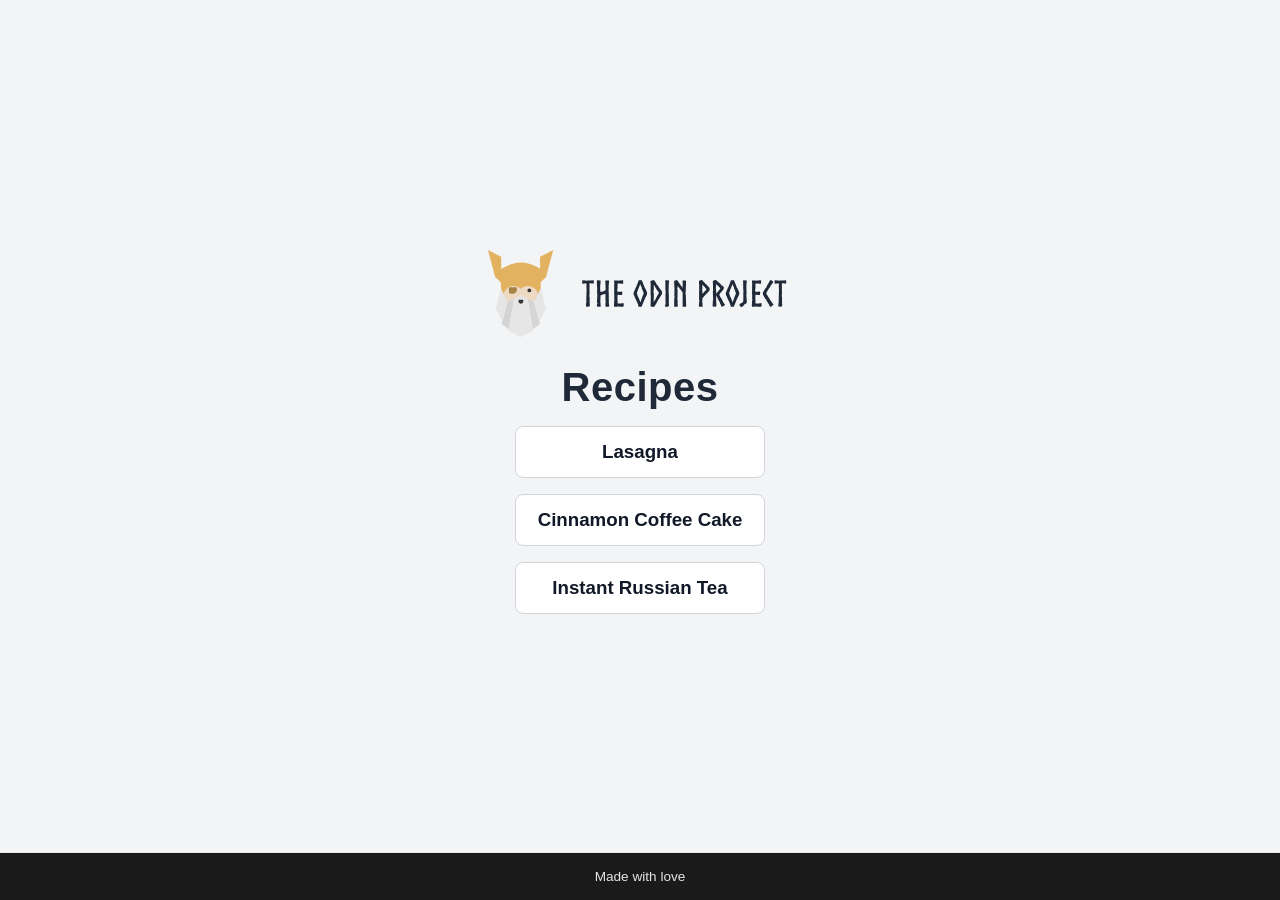
<file: index.html>
<!DOCTYPE html>
<html lang="en">
<head>
    <meta charset="UTF-8">
    <meta name="viewport" content="width=device-width, initial-scale=1.0">
    <link rel="stylesheet" href="style.css">
    <title>Odin Recipes</title>
</head>
<body>
    <div>
        <svg xmlns="http://www.w3.org/2000/svg" width="305" height="110" viewBox="0 0 205 59" fill="none" role="img" aria-labelledby="aeju3fba5nozv3rwsdeqyelqkxe29qk2" class="h-12 w-auto hidden lg:block text-gray-800 dark:text-gray-300"><title id="aeju3fba5nozv3rwsdeqyelqkxe29qk2">Odin Logo</title>
            <path fill-rule="evenodd" clip-rule="evenodd" d="M8.68945 34.7331L13.1482 19.2902H30.9833L35.442 34.7331H8.68945Z" fill="#EED9C3"></path>
            <ellipse cx="27.7849" cy="27.1223" rx="1.26005" ry="1.24284" fill="#353535"></ellipse>
            <path fill-rule="evenodd" clip-rule="evenodd" d="M19.446 25.7092C19.446 25.2752 19.0891 24.9233 18.6493 24.9233C17.638 24.9233 15.9034 24.9233 14.8922 24.9233C14.4523 24.9233 14.0955 25.2752 14.0955 25.7092C14.0955 26.3856 14.0955 27.3716 14.0955 28.1426C14.0955 28.7935 14.6305 29.3212 15.2902 29.3212C15.6995 29.3212 16.1763 29.3212 16.6578 29.3212C17.3973 29.3212 18.1062 29.0314 18.6295 28.5155C19.1522 28.0001 19.446 27.3004 19.446 26.5712C19.446 26.2585 19.446 25.9621 19.446 25.7092Z" fill="#A78347"></path>
            <path fill-rule="evenodd" clip-rule="evenodd" d="M35.0004 4.5308L43.8517 0L39.0002 18L35.0002 22L35.0004 4.5308Z" fill="#E3B261"></path>
            <path fill-rule="evenodd" clip-rule="evenodd" d="M8.8514 4.5308L0.000132561 0L4.85156 18L8.85156 22L8.8514 4.5308Z" fill="#E3B261"></path>
            <path fill-rule="evenodd" clip-rule="evenodd" d="M35.442 12.7438C35.442 12.7438 28.7539 8.34589 22.0657 8.34589C15.3776 8.34589 8.68945 12.7438 8.68945 12.7438V25.9373L10.473 29.4556C11.7527 24.5929 17.5445 22.5672 21.576 25.5723L22.0657 25.9373L22.5554 25.5723C26.587 22.5672 32.3788 24.5929 33.6585 29.4556L35.442 25.9373V12.7438Z" fill="#E3B261"></path>
            <path fill-rule="evenodd" clip-rule="evenodd" d="M17.6068 32.5341L14.0398 53.2041L9.12134 49.6858L13.148 34.7331L17.6068 32.5341Z" fill="#D4D4D4"></path>
            <path fill-rule="evenodd" clip-rule="evenodd" d="M26.5243 32.5341L30.0913 53.2041L35.0098 49.6858L30.9831 34.7331L26.5243 32.5341Z" fill="#D5D5D5"></path>
            <path fill-rule="evenodd" clip-rule="evenodd" d="M8.68933 25.9373L5.12231 39.1309L9.58108 47.9267L13.1481 34.7331L8.68933 25.9373Z" fill="#E6E6E6"></path>
            <path fill-rule="evenodd" clip-rule="evenodd" d="M35.4418 25.9373L39.0088 39.1309L34.55 47.9267L30.983 34.7331L35.4418 25.9373Z" fill="#E6E6E6"></path>
            <path fill-rule="evenodd" clip-rule="evenodd" d="M17.6069 32.5341L13.594 54.0837L22.0656 58.4815L30.5373 54.0837L26.5244 32.5341L22.3983 30.4992L22.0656 30.3352L17.6069 32.5341Z" fill="#E6E6E6"></path>
            <path fill-rule="evenodd" clip-rule="evenodd" d="M23.6636 33.4137H20.5425C20.5425 33.4137 20.5425 33.9348 20.5425 34.514C20.5425 34.9222 20.707 35.3131 20.9995 35.6016C21.292 35.8901 21.6884 36.0524 22.1022 36.0524C22.1026 36.0524 22.1035 36.0524 22.1039 36.0524C22.5177 36.0524 22.9141 35.8901 23.2066 35.6016C23.4991 35.3131 23.6636 34.9222 23.6636 34.514C23.6636 33.9348 23.6636 33.4137 23.6636 33.4137Z" fill="#353535"></path>
            <path d="M68.808 20.384L67.704 20.456C67.368 20.456 67.056 20.456 66.696 20.432C66.504 20.432 66.288 20.6 66.144 20.6L65.688 20.408L63.36 20.288L63.288 22.256L63.576 22.544L65.04 22.496C65.112 22.496 65.256 22.472 65.424 22.424L65.544 22.304L66.072 22.376L66.216 23.36L66.12 24.896L66.264 26.024L66.144 30.92L66.024 34.304L66.24 34.544L65.88 36.056V37.904L67.152 38.096L67.824 37.976L68.52 37.592L68.328 35.888V31.376L68.04 30.92L68.064 30.896L68.28 29.456L68.256 27.608V27.2C68.256 27.032 68.232 26.816 68.232 26.624C68.208 26.48 68.208 25.88 68.208 25.664L68.256 23.888L68.16 23.36L68.304 22.352H69.048L69.768 22.4L70.008 22.472H71.088L71.16 21.344L71.016 20.336L68.808 20.384ZM73.2638 33.992L73.3118 35.504L73.6478 35.864L73.2638 36.32L73.1918 37.928L74.7038 38.072L75.6878 38.024L75.7118 37.136L75.6398 36.056L75.4958 34.784L75.5198 34.712L75.6398 30.536L77.5118 29.744H77.5358L78.9278 29.432L78.9038 29.864L78.9758 30.2L78.9278 33.896L79.2878 34.28L79.0478 34.496L78.8798 37.184L79.1918 38.024H80.5838L81.4718 37.976L81.4238 36.656L81.2558 36.056L81.2078 32.984L81.1598 28.688L81.1118 28.208L81.0398 27.128L81.1598 24.872L80.9438 24.176L81.1838 23.864L81.2078 22.952V22.976L81.3518 21.608L81.4238 20.408L80.0558 20.36L79.1678 20.336L78.8078 21.032L78.9278 21.992L78.9758 24.152L79.0478 26.336L78.9518 26.984L78.6878 27.104L78.2318 27.32L77.2478 27.752L77.0318 28.016L76.6478 27.872L75.6398 28.232L75.5918 28.256L75.3758 25.928L75.4718 24.344L75.2078 24.128L75.4958 23.672L75.6158 22.208L75.7118 20.48L73.6478 20.216L73.0718 20.6L73.2398 22.088L73.1678 22.568L73.2398 24.152L73.4078 25.64L73.3118 27.992L73.4798 30.704L73.2638 33.992ZM90.8258 22.616L90.8738 21.272L90.8498 20.336L88.4738 20.36L87.5378 20.552L87.2018 20.36H85.8338L84.7058 20.504L84.8258 22.208L85.0898 22.52L84.8258 22.928L84.8498 24.152L84.8258 26.024V27.8L84.7538 28.688L84.9458 31.064L84.8498 31.256L84.8738 32.552V33.104L85.0898 33.392L84.8018 34.016L84.7778 35.12L84.8018 35.384L84.6578 37.016L84.7778 38L86.5778 38.024L86.7698 37.904H87.6098L88.9778 38.048L90.5618 38.072L91.1138 37.832L91.2098 36.944L91.2578 35.744L90.0578 35.72L89.4578 35.912L87.5378 35.936L87.3458 35.888L87.1298 35.84L87.0818 33.512L87.0578 33.464L87.1298 33.248L86.9858 32.552L87.0818 30.08H87.4658L88.9778 30.128L90.1538 30.176L90.2018 29.192L90.3458 28.472L90.0338 27.872L88.8098 27.992L87.8738 28.04L86.9858 27.992L86.9378 27.056L86.6978 26.864L86.9618 26.432L87.0818 25.712V23.336L87.1298 22.736V22.472H87.3458L88.6658 22.52L89.0498 22.448L89.1218 22.424L89.6978 22.616H90.8258ZM102.331 20.312L102.115 20.336H101.227L101.179 20.504L101.035 21.224L100.939 21.368L99.6429 24.608L99.7629 24.872L99.3309 25.184L98.0349 28.328L97.8429 28.448L97.8909 29.96L98.4669 31.184L99.3309 33.224L100.051 34.712H100.315L100.243 35.12L101.083 37.208L101.107 38L103.291 38.024L103.339 37.76L103.627 36.992L104.923 33.92L105.475 32.768L105.499 32.384L105.691 32.144L106.867 29.768L106.939 28.448L106.123 26.672L105.475 25.232H105.235L105.115 24.584L103.891 21.584L103.411 20.264L102.331 20.312ZM102.379 34.952L101.323 32.192L100.843 31.208L100.363 30.872L100.603 30.584L100.387 29.888L100.075 29.096L100.051 28.808L100.843 26.744L100.675 26.36L101.011 26.264L102.331 22.784L102.475 23.24L103.027 24.704L103.459 24.968L103.243 25.256L104.179 27.68L104.467 28.496L104.659 29.096L103.483 31.976L103.507 32.408H103.531L103.243 32.696L102.475 35.216L102.379 34.952ZM113.227 35.72L114.067 34.016L116.539 30.224L116.971 29.504L116.947 27.752L116.515 27.2L116.539 27.248L114.715 24.824L114.091 23.72L113.251 22.88L112.987 22.088L111.499 20.048L110.227 20.432L109.195 20.744L109.219 21.632L109.291 22.88L109.531 23.192L109.291 23.648L109.315 29.936L109.459 30.872L109.315 36.248V36.224L109.267 37.832L110.827 38.048L111.619 38.264L113.227 35.72ZM111.451 26.744L111.379 23.264L111.523 23.432L113.899 27.248L114.379 27.632L114.475 28.208L114.907 28.856L114.475 29.552L113.683 30.872L112.675 32.816L112.867 33.032L112.435 33.248L111.379 34.952L111.355 35L111.379 33.704L111.475 28.952L111.091 27.824L111.451 26.744ZM119.431 27.56L119.359 28.88L119.287 29.624V34.112V34.976L119.575 35.384L119.287 35.864L118.951 38L120.055 38.024L120.559 38.048L121.615 37.712L121.639 36.824L121.591 36.368L121.543 36.008V29.36L121.279 29.192L121.495 28.688L121.447 28.088L121.351 27.152L121.423 25.928L121.495 22.784L121.615 22.184L121.735 20.432L120.175 20.336L119.047 20.408L119.167 21.608L119.383 21.728L119.191 22.16L119.263 26.96L119.431 27.56ZM133.115 35.888V35.12L132.947 29.864L132.683 29.072L132.875 28.064L133.115 22.16L133.163 20.528L132.179 20.36L130.787 20.384V22.304L131.027 22.64L130.787 23.384V25.448L129.995 24.152L129.803 24.056L129.203 23.096L127.043 20.12L125.147 20.648V21.896L125.243 24.392L125.339 25.76L125.243 30.752L125.459 31.232L125.267 31.928L125.123 35.336V35.744L125.195 35.96L125.027 37.88L126.059 38.072L127.475 38.024L127.523 36.488L127.451 36.152L127.475 33.656L127.259 32.744L127.379 31.88L127.427 26.408L127.139 26.096L127.115 26.048L127.451 25.184V23.888L128.075 24.752L129.059 26.12L129.755 26.96L130.091 27.488L130.427 27.848L130.811 28.496L130.835 30.992L130.907 31.448L130.835 31.568L130.811 33.872L130.835 36.152L130.811 38.024L131.627 38.072L132.947 38.048L133.259 37.232L133.115 35.888ZM147.393 28.76L148.161 28.016L148.905 27.104L148.953 25.448L146.457 22.808L145.953 22.64L145.857 22.232L143.697 20L142.929 20.288L141.777 20.792L141.825 22.4L141.945 23.384V27.32L141.897 27.44L141.873 33.44L142.161 33.752L141.945 34.496L141.681 37.928L143.073 38.072L144.273 38L144.129 35.024L143.745 34.688L144.129 34.112L144.081 32.456L144.297 32.216L145.905 30.392L147.393 28.76ZM144.105 27.128L143.841 26.648L144.081 25.904L144.057 24.752L144.081 23.048L145.473 24.608L145.689 24.752L145.857 25.088L146.889 26.24L146.505 26.792L146.265 27.392L146.001 27.32L144.801 28.736L144.105 29.48V27.128ZM153.466 30.608L154.426 32.552L154.642 33.104L155.53 34.784L155.818 34.928L155.794 35.336L156.634 37.256L157.21 38.192L159.154 37.112L159.178 36.416L158.386 35.576L157.954 34.664V34.688L157.618 33.992L157.474 33.92V33.608L156.514 31.976C156.346 31.736 156.202 31.616 156.01 31.4V30.992C155.866 30.704 155.578 30.296 155.41 29.96L156.082 29.048L156.49 28.544L157.258 27.632L158.362 26.288L158.53 24.848L157.378 23.792C157.354 23.792 156.97 23.912 156.946 23.888L156.802 23.288L152.986 19.976L151.09 20.744L151.186 22.808L151.306 27.392L151.114 27.872L151.162 29.12L151.258 31.928V32.864L151.474 33.176L151.114 34.112L150.97 37.928L152.554 38.072L153.514 37.688L153.49 35.696L153.418 35.48L153.346 33.08L153.322 30.464L153.466 30.608ZM153.37 28.352L153.274 26.216L153.226 25.952L153.178 25.808L153.082 25.376L153.274 24.92V24.68L153.322 22.832L155.53 25.016L155.698 25.136L156.178 25.736L155.914 26.072C155.602 26.504 155.026 27.248 154.69 27.656L153.49 29.144L153.322 29.24L153.37 28.352ZM164.323 20.312L164.107 20.336H163.219L163.171 20.504L163.027 21.224L162.931 21.368L161.635 24.608L161.755 24.872L161.323 25.184L160.027 28.328L159.835 28.448L159.883 29.96L160.459 31.184L161.323 33.224L162.043 34.712H162.307L162.235 35.12L163.075 37.208L163.099 38L165.283 38.024L165.331 37.76L165.619 36.992L166.915 33.92L167.467 32.768L167.491 32.384L167.683 32.144L168.859 29.768L168.931 28.448L168.115 26.672L167.467 25.232H167.227L167.107 24.584L165.883 21.584L165.403 20.264L164.323 20.312ZM164.371 34.952L163.315 32.192L162.835 31.208L162.355 30.872L162.595 30.584L162.379 29.888L162.067 29.096L162.043 28.808L162.835 26.744L162.667 26.36L163.003 26.264L164.323 22.784L164.467 23.24L165.019 24.704L165.451 24.968L165.235 25.256L166.171 27.68L166.459 28.496L166.651 29.096L165.475 31.976L165.499 32.408H165.523L165.235 32.696L164.467 35.216L164.371 34.952ZM171.71 27.608L171.59 28.928L171.614 30.416L171.638 30.752V31.688L171.542 34.304L171.59 34.52L171.23 35.024L170.174 35.72L169.118 36.152V37.4L170.438 38.384L172.214 36.944L172.19 36.464L172.838 36.368L173.606 35.696L173.99 35.024L173.702 30.896L173.51 30.176L173.774 29.984L173.678 23.288L173.966 21.176L173.654 20.336L171.374 20.384V21.728L171.806 21.968L171.494 22.352L171.566 26.408L171.71 27.608ZM183.502 22.616L183.55 21.272L183.526 20.336L181.15 20.36L180.214 20.552L179.878 20.36H178.51L177.382 20.504L177.502 22.208L177.766 22.52L177.502 22.928L177.526 24.152L177.502 26.024V27.8L177.43 28.688L177.622 31.064L177.526 31.256L177.55 32.552V33.104L177.766 33.392L177.478 34.016L177.454 35.12L177.478 35.384L177.334 37.016L177.454 38L179.254 38.024L179.446 37.904H180.286L181.654 38.048L183.238 38.072L183.79 37.832L183.886 36.944L183.934 35.744L182.734 35.72L182.134 35.912L180.214 35.936L180.022 35.888L179.806 35.84L179.758 33.512L179.734 33.464L179.806 33.248L179.662 32.552L179.758 30.08H180.142L181.654 30.128L182.83 30.176L182.878 29.192L183.022 28.472L182.71 27.872L181.486 27.992L180.55 28.04L179.662 27.992L179.614 27.056L179.374 26.864L179.638 26.432L179.758 25.712V23.336L179.806 22.736V22.472H180.022L181.342 22.52L181.726 22.448L181.798 22.424L182.374 22.616H183.502ZM185.362 30.896L186.226 32.456L187.33 33.488L187.138 33.92L188.962 36.752L189.01 37.04L189.826 38.312L190.642 37.784L191.89 36.752L191.338 35.864L190.09 34.232L188.986 32.36L188.098 30.992L187.882 30.512L187.546 30.176L187.306 29.72L186.946 29.024L187.258 28.448L187.714 27.632L188.506 26.384L189.946 24.248L190.066 23.6L190.474 23.336L191.146 22.4L191.818 21.2L190.018 20L189.178 20.984L189.154 21.176L187.81 23.384V23.48L187.21 24.44V25.016L186.346 25.856L184.786 28.496L184.81 30.032L185.362 30.896ZM198.12 20.384L197.016 20.456C196.68 20.456 196.368 20.456 196.008 20.432C195.816 20.432 195.6 20.6 195.456 20.6L195 20.408L192.672 20.288L192.6 22.256L192.888 22.544L194.352 22.496C194.424 22.496 194.568 22.472 194.736 22.424L194.856 22.304L195.384 22.376L195.528 23.36L195.432 24.896L195.576 26.024L195.456 30.92L195.336 34.304L195.552 34.544L195.192 36.056V37.904L196.464 38.096L197.136 37.976L197.832 37.592L197.64 35.888V31.376L197.352 30.92L197.376 30.896L197.592 29.456L197.568 27.608V27.2C197.568 27.032 197.544 26.816 197.544 26.624C197.52 26.48 197.52 25.88 197.52 25.664L197.568 23.888L197.472 23.36L197.616 22.352H198.36L199.08 22.4L199.32 22.472H200.4L200.472 21.344L200.328 20.336L198.12 20.384Z" fill="currentColor"></path>
        </svg>
        <h1>Recipes</h1>
        <h3><a href="./recipes/lasagna.html">Lasagna</a></h3>
        <h3><a href="./recipes/cinnamon-coffee-cake.html">Cinnamon Coffee Cake</a></h3>
        <h3><a href="./recipes/instant-russian-tea.html">Instant Russian Tea</a></h3>
    </div>

    <footer>
        <a href="https://www.youtube.com/watch?v=Uq6GXwZuBBM" style="all: unset;"><span>Made with love</span></a>
    </footer>
</body>
</html>
</file>
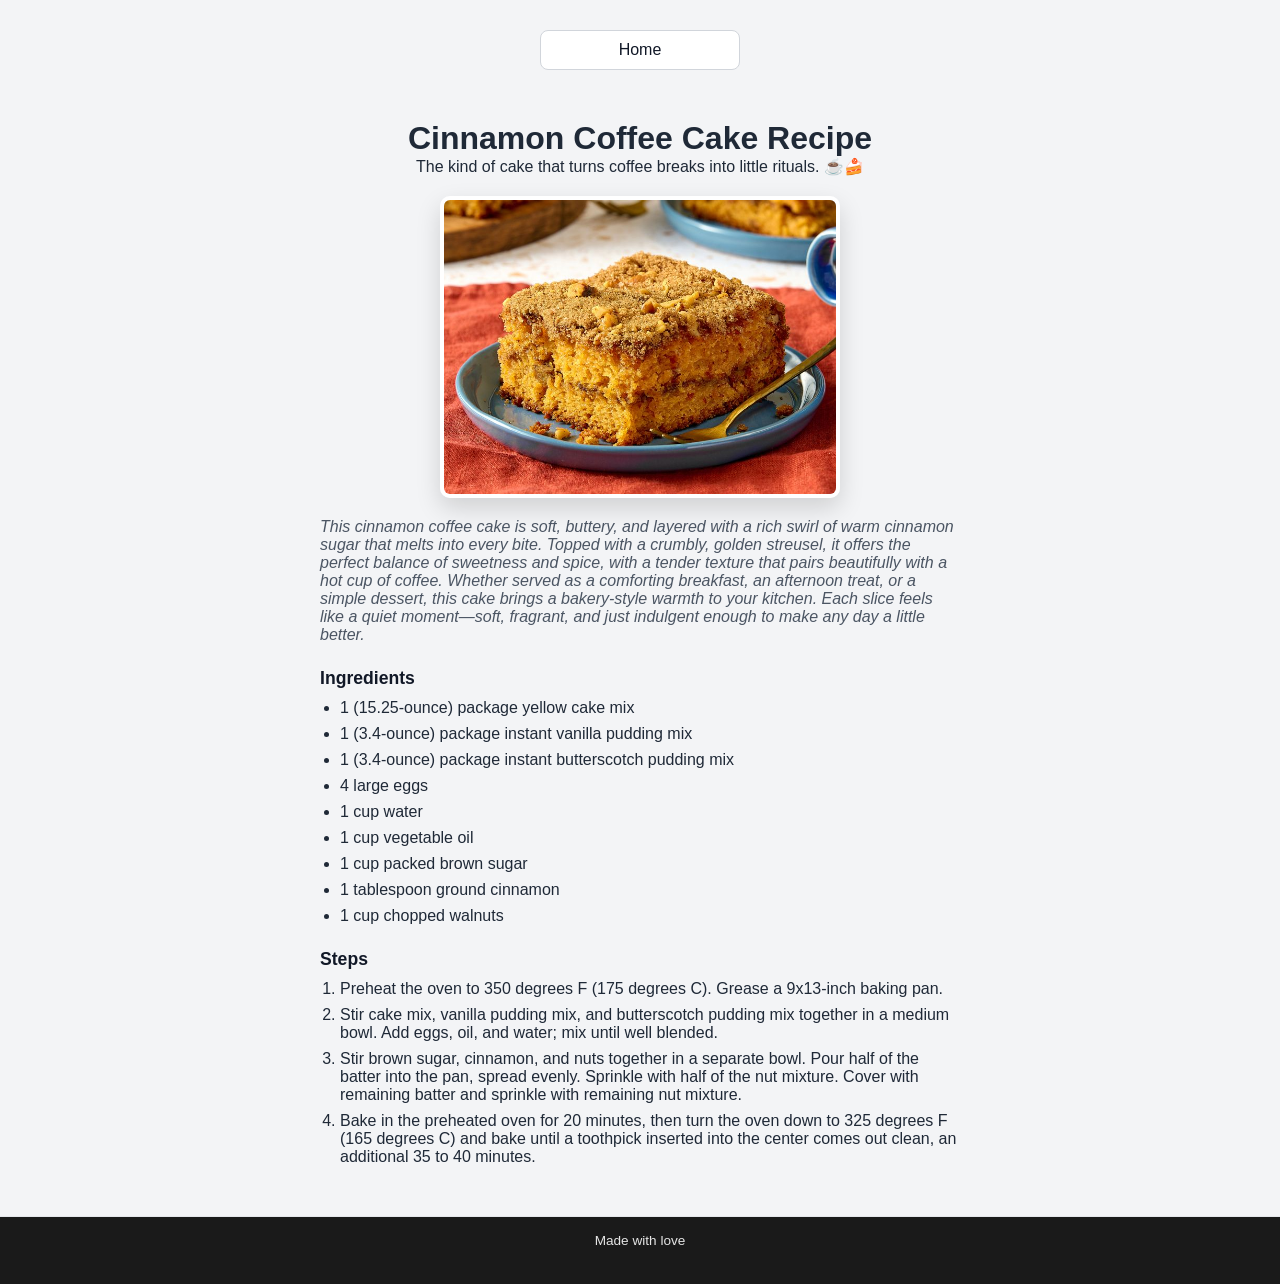
<file: recipes/cinnamon-coffee-cake.html>
<!DOCTYPE html>
<html lang="en">
<head>
    <meta charset="UTF-8">
    <meta name="viewport" content="width=device-width, initial-scale=1.0">
    <link rel="stylesheet" href="recipes.css">
    <title>Cinnamon Coffee Cake Recipe</title>
</head>
<body>
    <a href="../index.html" class="home">Home</a>
    <div>
        <h1>Cinnamon Coffee Cake Recipe</h1>
        <span>The kind of cake that turns coffee breaks into little rituals. ☕🍰</span>
        <img src="../images/15399-cinnamon-coffee-cake-ii-VAT-beauty-4x3-6f17a0accdca4b91a9862d4a1c1c1b7e.jpg" width="400" alt="Cinnamon Cake Recipe">
        <p><em>This cinnamon coffee cake is soft, buttery, and layered with a rich swirl of warm cinnamon sugar that melts into every bite. Topped with a crumbly, golden streusel, it offers the perfect balance of sweetness and spice, with a tender texture that pairs beautifully with a hot cup of coffee. Whether served as a comforting breakfast, an afternoon treat, or a simple dessert, this cake brings a bakery-style warmth to your kitchen. Each slice feels like a quiet moment—soft, fragrant, and just indulgent enough to make any day a little better.</em></p>

        <h4>Ingredients</h4>
        <ul>
            <li>1 (15.25-ounce) package yellow cake mix</li>
            <li>1 (3.4-ounce) package instant vanilla pudding mix</li>
            <li>1 (3.4-ounce) package instant butterscotch pudding mix</li>
            <li>4 large eggs</li>
            <li>1 cup water</li>
            <li>1 cup vegetable oil</li>
            <li>1 cup packed brown sugar</li>
            <li>1 tablespoon ground cinnamon</li>
            <li>1 cup chopped walnuts</li>
        </ul>

        <h4>Steps</h4>
        <ol>
            <li>Preheat the oven to 350 degrees F (175 degrees C). Grease a 9x13-inch baking pan. </li>
            <li>Stir cake mix, vanilla pudding mix, and butterscotch pudding mix together in a medium bowl. Add eggs, oil, and water; mix until well blended. </li>
            <li>Stir brown sugar, cinnamon, and nuts together in a separate bowl. Pour half of the batter into the pan, spread evenly. Sprinkle with half of the nut mixture. Cover with remaining batter and sprinkle with remaining nut mixture. </li>
            <li>Bake in the preheated oven for 20 minutes, then turn the oven down to 325 degrees F (165 degrees C) and bake until a toothpick inserted into the center comes out clean, an additional 35 to 40 minutes. </li>
        </ol>
    </div>
    <footer>
        <a href="https://www.youtube.com/watch?v=Uq6GXwZuBBM" style="all: unset;"><span>Made with love</span></a>
    </footer>
</body>
</html>
</file>
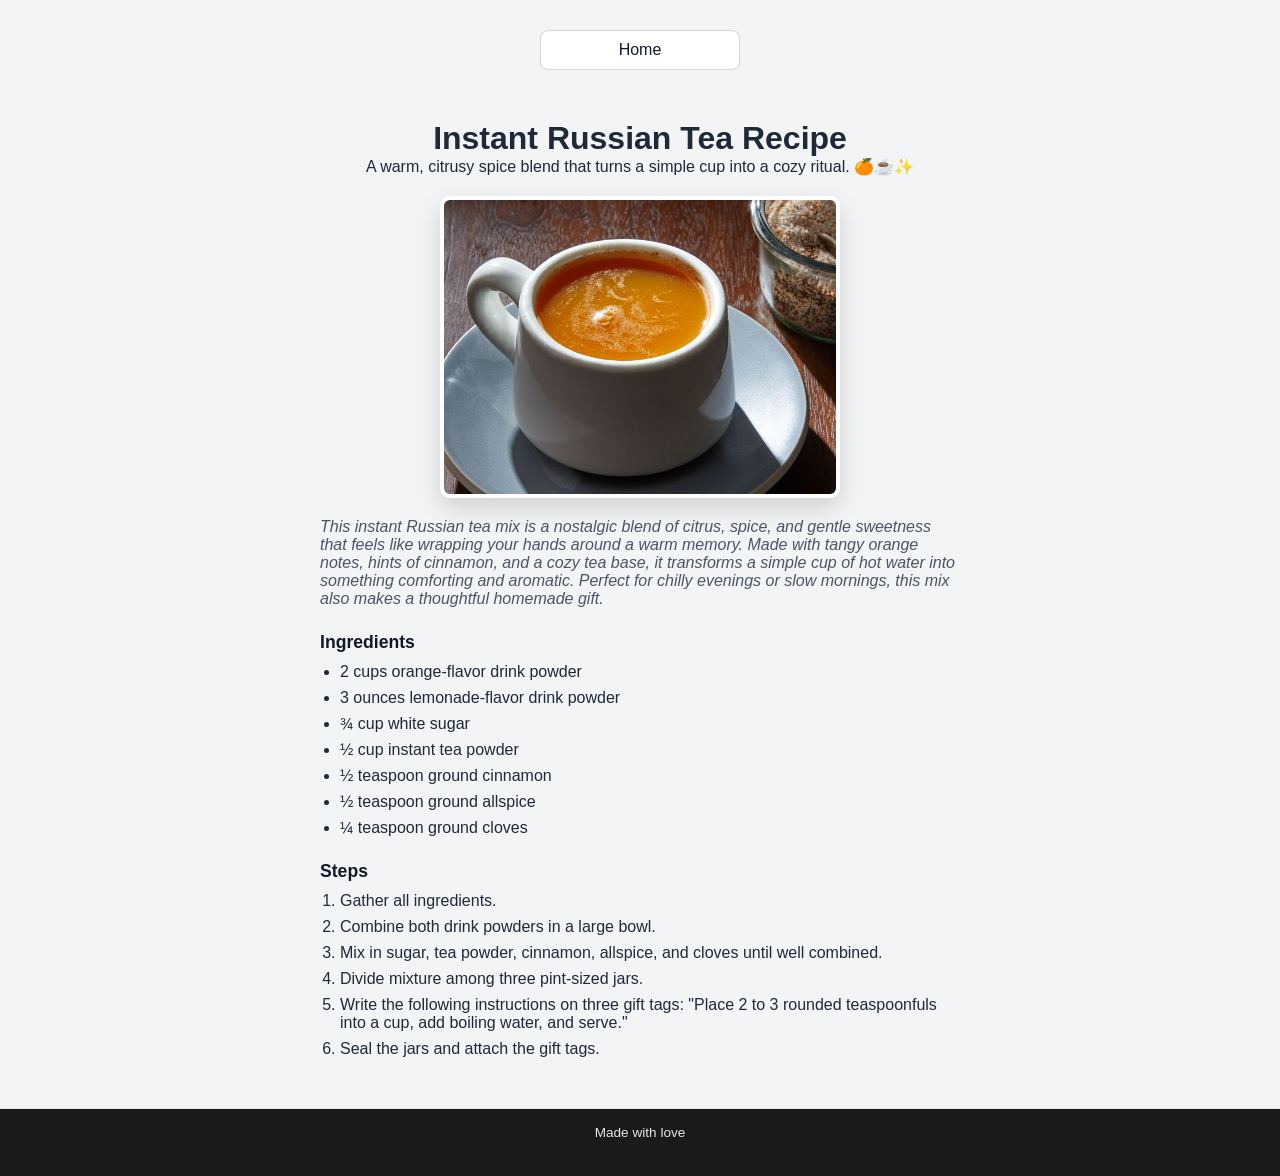
<file: recipes/instant-russian-tea.html>
<!DOCTYPE html>
<html lang="en">
<head>
    <meta charset="UTF-8">
    <meta name="viewport" content="width=device-width, initial-scale=1.0">
    <link rel="stylesheet" href="recipes.css">
    <title>Instant Russian Tea Recipe</title>
</head>
<body>
    <a href="../index.html" class="home">Home</a>
    <div>
        <h1>Instant Russian Tea Recipe</h1>
        <span>A warm, citrusy spice blend that turns a simple cup into a cozy ritual. 🍊☕✨</span>
        <img src="../images/AR-9431-Instant-Russian-Tea-gw-ddmfs-beauty-4x3-f0b964d9872847419c89be8b2a7e11d3.jpg" width="400" alt="Russian Tea">
        <p><em>This instant Russian tea mix is a nostalgic blend of citrus, spice, and gentle sweetness that feels like wrapping your hands around a warm memory. Made with tangy orange notes, hints of cinnamon, and a cozy tea base, it transforms a simple cup of hot water into something comforting and aromatic. Perfect for chilly evenings or slow mornings, this mix also makes a thoughtful homemade gift.</em></p>

        <h4>Ingredients</h4>
        <ul>
            <li>2 cups orange-flavor drink powder</li>
            <li>3 ounces lemonade-flavor drink powder</li>
            <li>¾ cup white sugar</li>
            <li>½ cup instant tea powder</li>
            <li>½ teaspoon ground cinnamon</li>
            <li>½ teaspoon ground allspice</li>
            <li>¼ teaspoon ground cloves</li>
        </ul>
        
        <h4>Steps</h4>
        <ol>
            <li>Gather all ingredients. </li>
            <li>Combine both drink powders in a large bowl. </li>
            <li>Mix in sugar, tea powder, cinnamon, allspice, and cloves until well combined. </li>
            <li>Divide mixture among three pint-sized jars. </li>
            <li>Write the following instructions on three gift tags: "Place 2 to 3 rounded teaspoonfuls into a cup, add boiling water, and serve." </li>
            <li>Seal the jars and attach the gift tags. </li>
        </ol>
    </div>
    <footer>
        <a href="https://www.youtube.com/watch?v=Uq6GXwZuBBM" style="all: unset;"><span>Made with love</span></a>
    </footer>
</body>
</html>
</file>
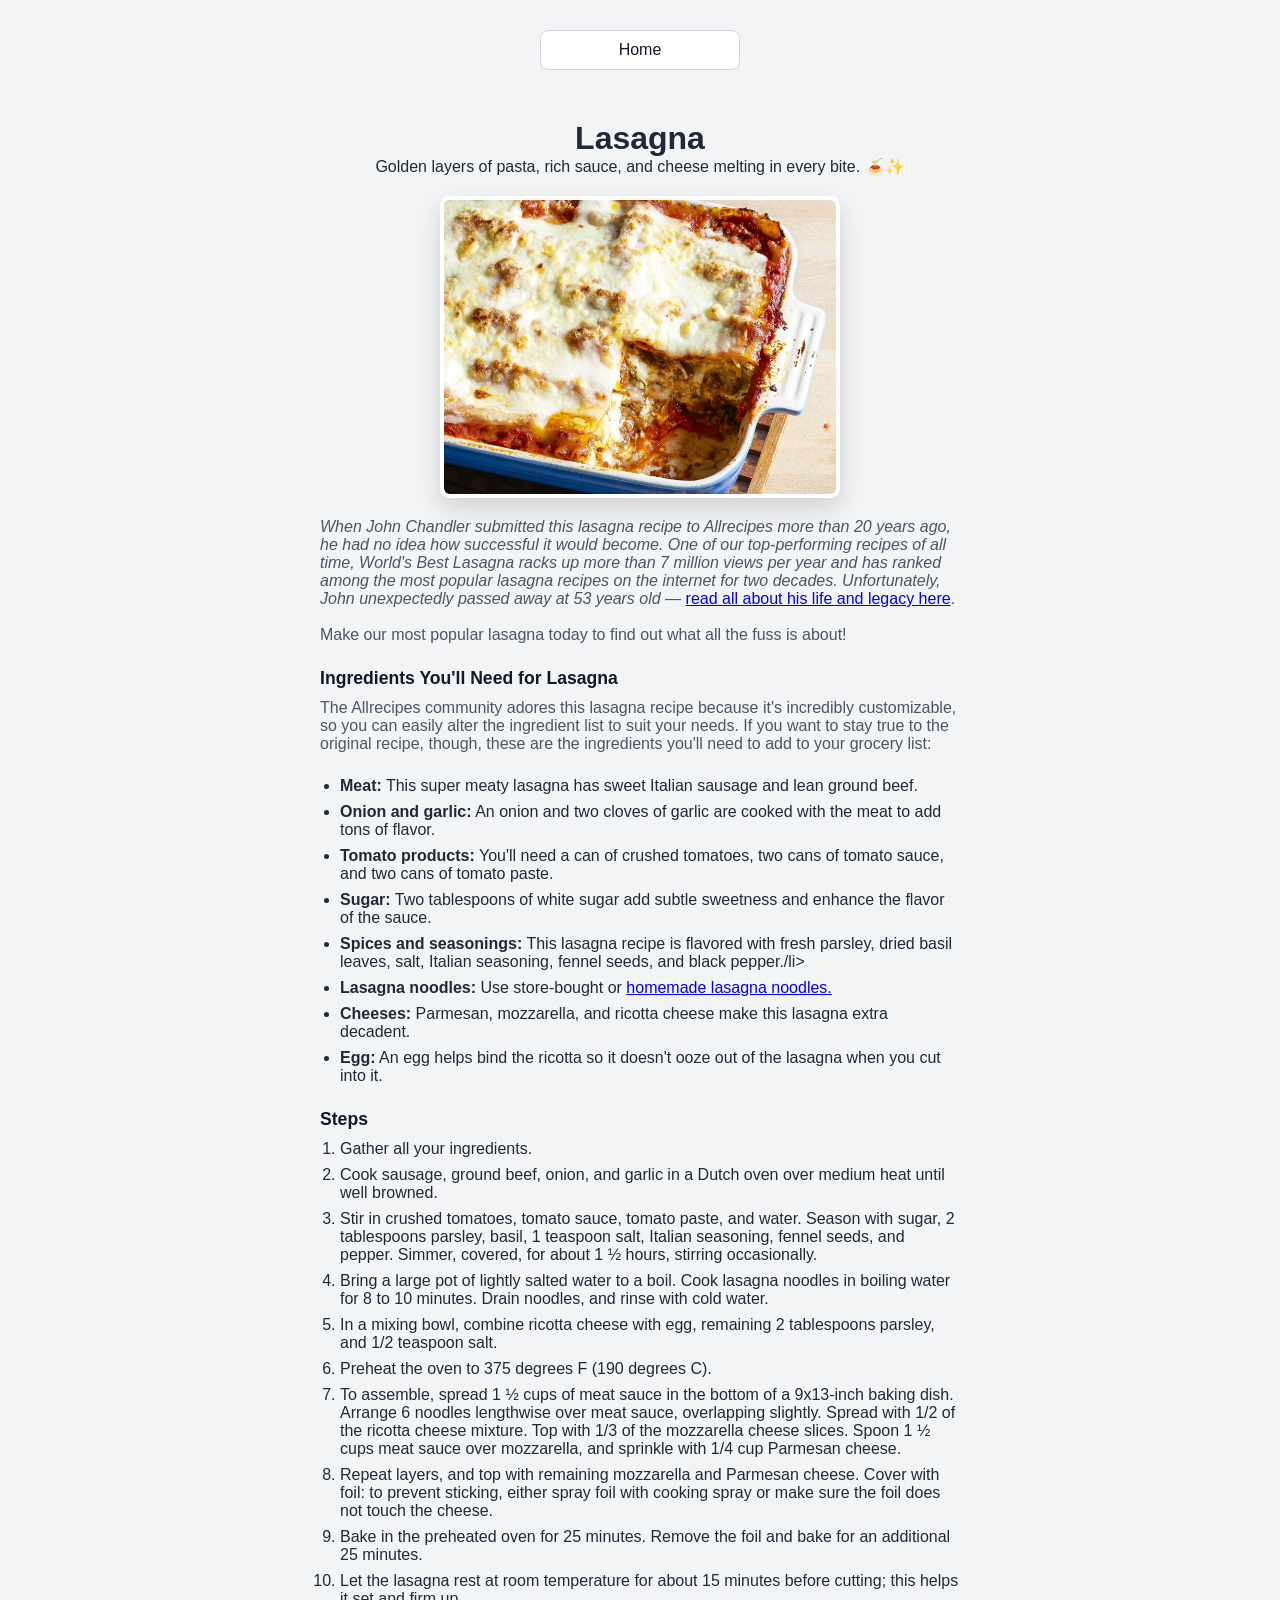
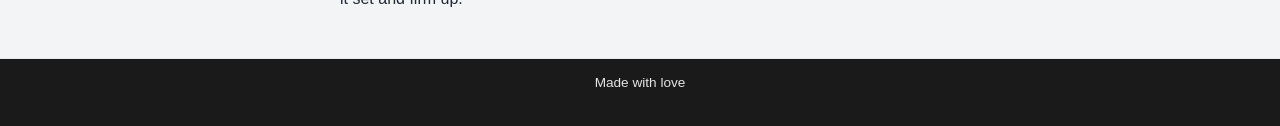
<file: recipes/lasagna.html>
<!DOCTYPE html>
    <html lang="en">
    <head>
        <meta charset="UTF-8">
        <meta name="viewport" content="width=device-width, initial-scale=1.0">
        <link rel="stylesheet" href="recipes.css">
        <title>Lasagna Recipe</title>
    </head>
    <body>
        <a href="../index.html" class="home">Home</a>
        <div>  
            <h1>Lasagna</h1>
            <span>Golden layers of pasta, rich sauce, and cheese melting in every bite. 🍝✨</span>
            <img src="../images/23600-worlds-best-lasagna-armag-4x3-1-b24f9ad518d74090bf197828492c64a6.jpg" width="400" alt="Lasagna">
            <p><em>When John Chandler submitted this lasagna recipe to Allrecipes more than 20 years ago, he had no idea how successful it would become. One of our top-performing recipes of all time, World's Best Lasagna racks up more than 7 million views per year and has ranked among the most popular lasagna recipes on the internet for two decades. Unfortunately, John unexpectedly passed away at 53 years old</em> — <a href="https://www.allrecipes.com/longform/john-chandler-worlds-best-lasagna/">read all about his life and legacy here</a>.
                <br><br>Make our most popular lasagna today to find out what all the fuss is about!</p>
            
            <h4>Ingredients You'll Need for Lasagna</h4>
            <p>The Allrecipes community adores this lasagna recipe because it's incredibly customizable, so you can easily alter the ingredient list to suit your needs. If you want to stay true to the original recipe, though, these are the ingredients you'll need to add to your grocery list: </p>
            <ul>
                <li><strong>Meat:</strong> This super meaty lasagna has sweet Italian sausage and lean ground beef.</li>
                <li><strong>Onion and garlic:</strong> An onion and two cloves of garlic are cooked with the meat to add tons of flavor.</li>
                <li><strong>Tomato products:</strong> You'll need a can of crushed tomatoes, two cans of tomato sauce, and two cans of tomato paste.</li>
                <li><strong>Sugar:</strong> Two tablespoons of white sugar add subtle sweetness and enhance the flavor of the sauce.</li>
                <li><strong>Spices and seasonings:</strong> This lasagna recipe is flavored with fresh parsley, dried basil leaves, salt, Italian seasoning, fennel seeds, and black pepper./li>
                <li><strong>Lasagna noodles: </strong> Use store-bought or <a href="https://www.allrecipes.com/recipe/266023/homemade-lasagna-sheets/" target="_blank">homemade lasagna noodles.</a></li>
                <li><strong>Cheeses:</strong> Parmesan, mozzarella, and ricotta cheese make this lasagna extra decadent.</li>
                <li><strong>Egg:</strong> An egg helps bind the ricotta so it doesn't ooze out of the lasagna when you cut into it.</li>
            </ul>

            <h4>Steps</h4>
            <ol>
                <li>Gather all your ingredients. </li>
                <li>Cook sausage, ground beef, onion, and garlic in a Dutch oven over medium heat until well browned. </li>
                <li>Stir in crushed tomatoes, tomato sauce, tomato paste, and water. Season with sugar, 2 tablespoons parsley, basil, 1 teaspoon salt, Italian seasoning, fennel seeds, and pepper. Simmer, covered, for about 1 ½ hours, stirring occasionally. </li>
                <li>Bring a large pot of lightly salted water to a boil. Cook lasagna noodles in boiling water for 8 to 10 minutes. Drain noodles, and rinse with cold water. </li>
                <li>In a mixing bowl, combine ricotta cheese with egg, remaining 2 tablespoons parsley, and 1/2 teaspoon salt. </li>
                <li>Preheat the oven to 375 degrees F (190 degrees C). </li>
                <li>To assemble, spread 1 ½ cups of meat sauce in the bottom of a 9x13-inch baking dish. Arrange 6 noodles lengthwise over meat sauce, overlapping slightly. Spread with 1/2 of the ricotta cheese mixture. Top with 1/3 of the mozzarella cheese slices. Spoon 1 ½ cups meat sauce over mozzarella, and sprinkle with 1/4 cup Parmesan cheese. </li>
                <li>Repeat layers, and top with remaining mozzarella and Parmesan cheese. Cover with foil: to prevent sticking, either spray foil with cooking spray or make sure the foil does not touch the cheese. </li>
                <li>Bake in the preheated oven for 25 minutes. Remove the foil and bake for an additional 25 minutes. </li>
                <li>Let the lasagna rest at room temperature for about 15 minutes before cutting; this helps it set and firm up. </li>
            </ol>
        </div>
        <footer>
            <a href="https://www.youtube.com/watch?v=Uq6GXwZuBBM" style="all: unset;"><span>Made with love</span></a>
        </footer>
    </body>
    </html>
</file>
<file: style.css>
* {
  margin: 0;
  padding: 0;
  box-sizing: border-box;
}

body {
  font-family: -apple-system, BlinkMacSystemFont, "Segoe UI", Roboto, Oxygen, Ubuntu, Cantarell, "Open Sans", "Helvetica Neue", sans-serif;
  height: 100vh;
  display: flex;
  flex-direction: column;
  background-color: #f3f4f6;
  color: #1f2937;
}

div {
  flex: 1;
  display: flex;
  flex-direction: column;
  justify-content: center;
  align-items: center;
  gap: 16px;
  padding: 16px;
  text-align: center;
}

h1 {
  font-size: clamp(1.8rem, 5vw, 2.5rem);
  font-weight: 700;
  letter-spacing: 0.5px;
}

h3 {
  width: 100%;
  max-width: 250px;
  text-align: center;
}

a {
  display: block;
  width: 100%;
  max-width: 250px;
  text-decoration: none;
  color: #111827;
  padding: 14px;
  border-radius: 8px;
  background-color: #ffffff;
  border: 1px solid #d1d5db;
  transition: all 0.5s ease-in;
  background-size: 200% 200%;
}

a:hover {
  color: #111827;
  border-color: transparent;
  background-image: linear-gradient(
    120deg,
    #d4a24c,
    #e6c27a
  );
  background-position: right center;
}

footer {
  text-align: center;
  padding: 16px;
  margin-top: auto;
  background-color: #1a1a1a;
  border-top: 1px solid #e5e7eb;
  font-size: clamp(0.75rem, 2vw, 0.85rem);
  color: #e5e5e5;
}
</file>
<file: recipes/recipes.css>
* {
    margin: 0;
    padding: 0;
    box-sizing: border-box;
}

body {
    font-family: -apple-system, BlinkMacSystemFont, "Segoe UI", Roboto, Oxygen, Ubuntu, Cantarell, "Open Sans", "Helvetica Neue", sans-serif;
    background-color: #f3f4f6;
    color: #1f2937;
    display: flex;
    flex-direction: column;
    align-items: center;
}

div {
    width: 100%;
    max-width: 700px;
    padding: 30px;
}

.home {
    text-align: center;
    text-decoration: none;
    color: #111827;
    padding: 10px 16px;
    margin-top: 30px;
    border-radius: 8px;
    background-color: #ffffff;
    width: 100%;
    max-width: 200px;
    border: 1px solid #d1d5db;
    transition: all 0.3s ease;
    margin-bottom: 20px;
    display: inline-block;
}

h1 {
    margin-bottom: 0px;
    text-align: center;
}

span {
    display: block;
    text-align: center;
    margin-bottom: 20px;
}

img {
    max-width: 100%;
    border-radius: 10px;
    display: block;
    margin: 0 auto 20px auto;
    border: 4px solid #ffffff;            
    box-shadow: 0 10px 25px rgba(0, 0, 0, 0.15); 
}

p {
    margin-bottom: 24px;
    color: #4b5563;
    font-size: clamp(0.95rem, 2.5vw, 1rem);
}

h4 {
    margin-top: 24px;
    margin-bottom: 10px;
    font-size: clamp(1rem, 2.5vw, 1.1rem);
    color: #111827;
}

ul, ol {
    padding-left: 20px;
    margin-bottom: 20px;
}

li {
    margin-bottom: 8px;
}

footer {
    width: 100%;
    text-align: center;
    padding: 16px;
    background-color: #1a1a1a;
    border-top: 1px solid #e5e7eb;
    font-size: clamp(0.75rem, 2vw, 0.85rem);
    color: #e5e5e5;
}
</file>
